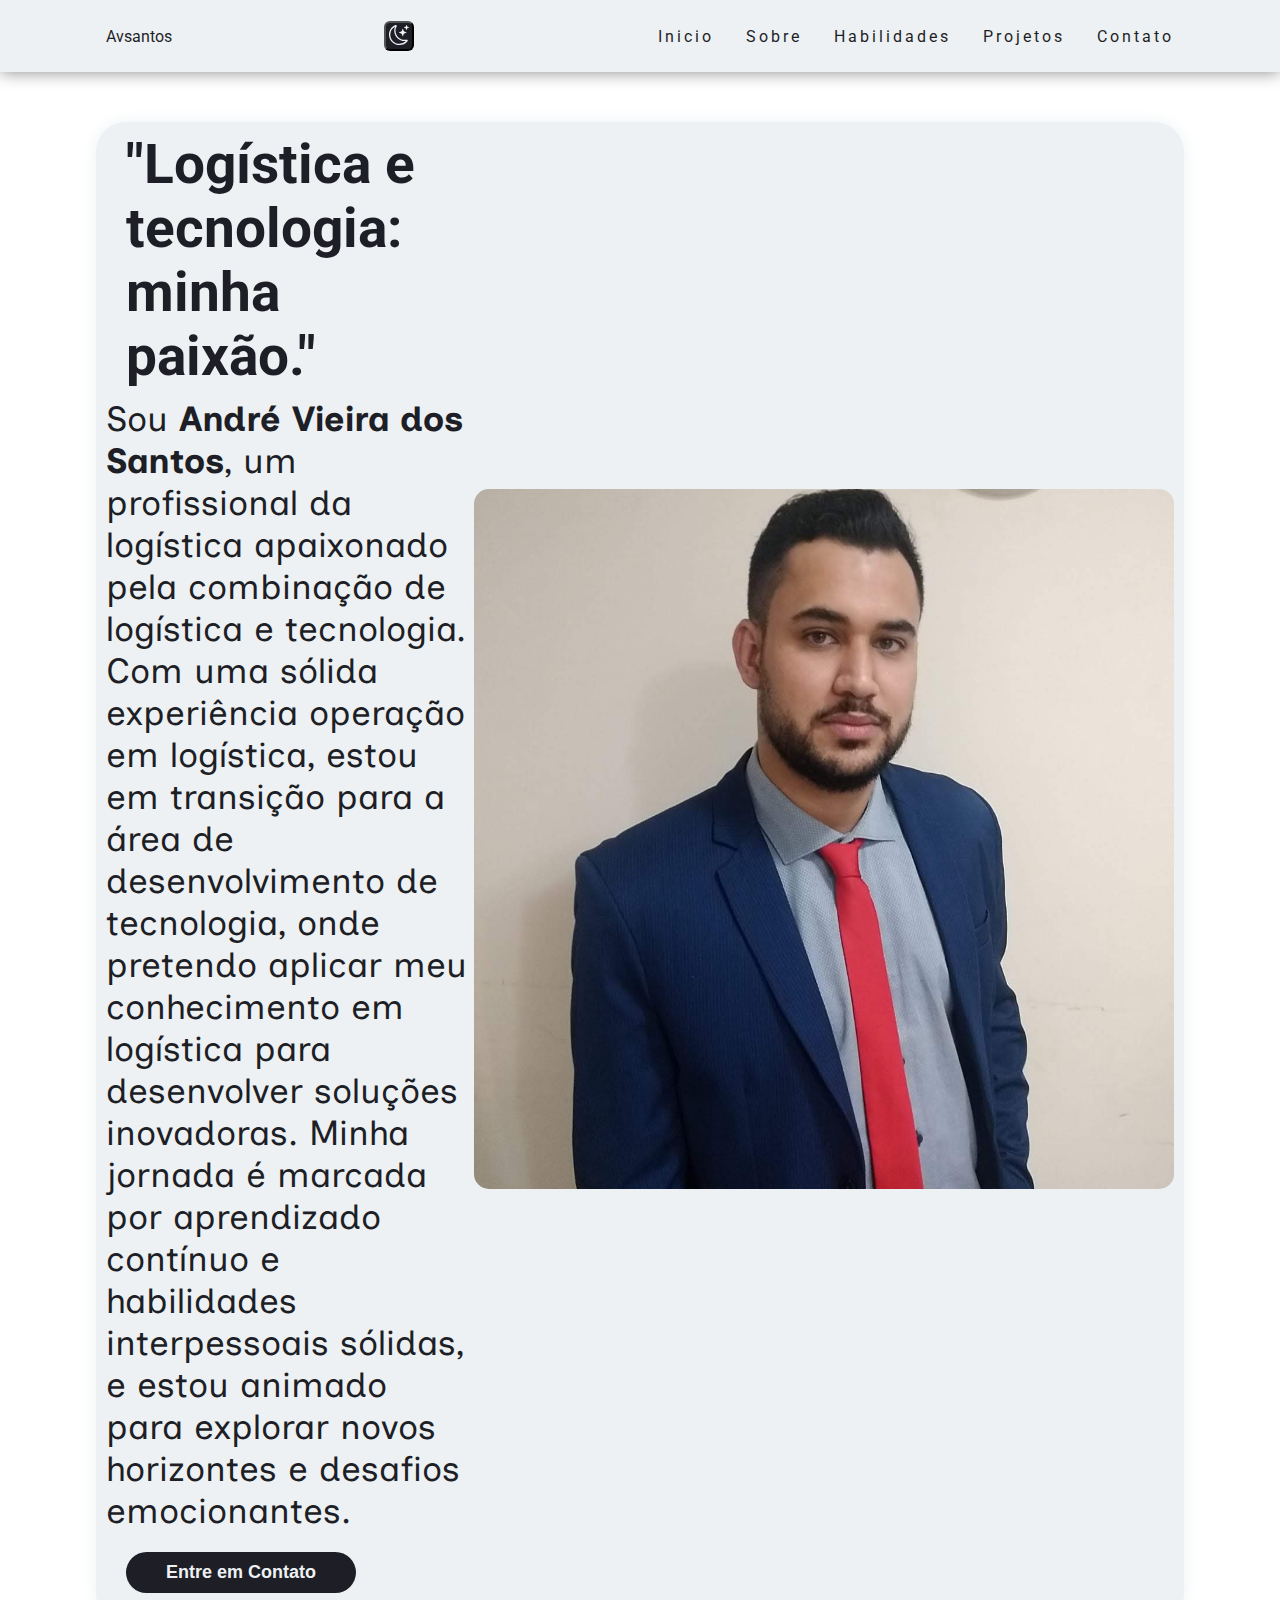
<file: index.html>
<!DOCTYPE html>
<html lang="pt-br">
  <head>
    <meta charset="UTF-8" />
    <meta name="viewport" content="width=device-width, initial-scale=1.0" />
    <title>AVSantos-Portifolio</title>

    
    <link rel="stylesheet" href="style.css" />

    <link rel="preconnect" href="https://fonts.googleapis.com" />
    <link rel="preconnect" href="https://fonts.gstatic.com" crossorigin />
    <link
      href="https://fonts.googleapis.com/css2?family=Inclusive+Sans&display=swap"
      rel="stylesheet"
    />
    <link rel="preconnect" href="https://fonts.googleapis.com" />
    <link rel="preconnect" href="https://fonts.gstatic.com" crossorigin />
    <link rel="preconnect" href="https://fonts.googleapis.com" />
    <link rel="preconnect" href="https://fonts.gstatic.com" crossorigin />
    <link rel="preconnect" href="https://fonts.googleapis.com" />
    <link rel="preconnect" href="https://fonts.gstatic.com" crossorigin />
    <link
      href="https://fonts.googleapis.com/css2?family=Roboto:wght@500&display=swap"
      rel="stylesheet"
    />
  </head>
  <body>
    
  <header>
    <nav>
      <a class="Logo" href="">Avsantos</a>
      <button class="button" id="btn-dark-mode-toggle">ok</button>
      <div class="mobile-menu">
        <div class="line1"></div>
        <div class="line2"></div>
        <div class="line3"></div>
      </div>

      <ul class="nav-list">
        <li><a href="index.html">Inicio</a></li>
        <li><a href="sobre.html">Sobre</a></li>
        <li><a href="habilidades.html">Habilidades</a></li>
        <li><a href="projetos.html">Projetos</a></li>
        <li><a href="contato.html">Contato</a></li>
      </ul>

    </nav>
  </header>
      
      
    </div>
    </div>
    

    <div class="Main_inicio">
      <div class="main_left">
        <h1>"Logística e tecnologia: minha paixão."</h1>

        <p>
          Sou <span style="font-weight: bold">André Vieira dos Santos</span>, um
          profissional da logística apaixonado pela combinação de logística e
          tecnologia. Com uma sólida experiência operação em logística, estou em
          transição para a área de desenvolvimento de tecnologia, onde pretendo
          aplicar meu conhecimento em logística para desenvolver soluções
          inovadoras. Minha jornada é marcada por aprendizado contínuo e
          habilidades interpessoais sólidas, e estou animado para explorar novos
          horizontes e desafios emocionantes. 
        </p>

        <div class="btn_contato">
          <a href="contato.html"><button>Entre em Contato</button></a>
        </div>
      </div>
     
      <div class="main_rigth">
        <img src="img/Andre.jpg" alt="andre" />
      </div>
    </div>


  </div>



  
  <script src="scripts.js"></script>
</body>

</html>
</file>
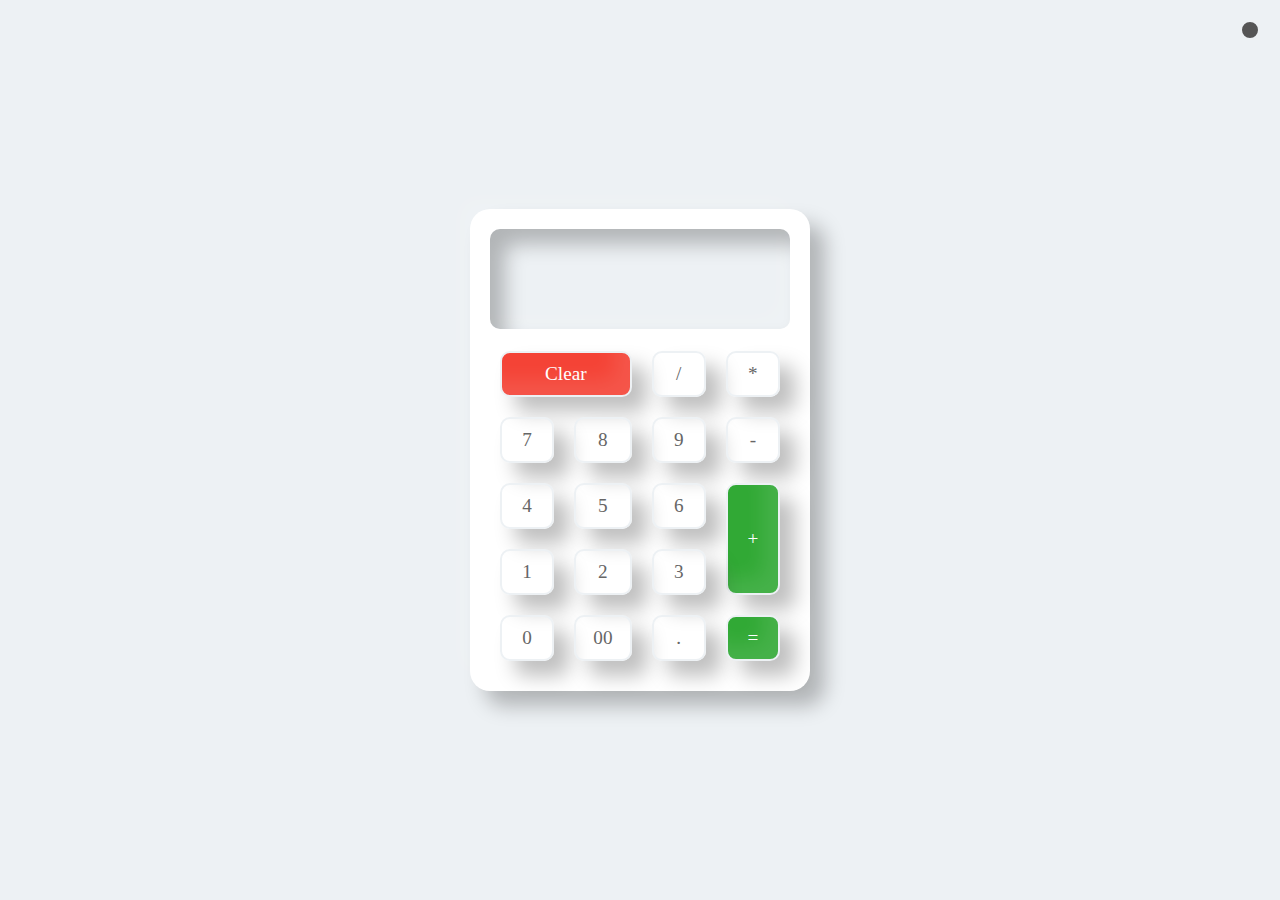
<file: CALCULADORA/index.html>
<!DOCTYPE html>
<html lang="en">
<head>
    <meta charset="UTF-8">
    <meta name="viewport" content="width==device-width, initial-scale=1.0">
    <title>Calculadora</title>
    <link rel="stylesheet" href="stylecalc.css">

</head>
<body>
    <div class="toggleBtn"></div>
    <div class="calculadora">
        <div class="buttons">
            <h2 id="value"></h2>
            <span id="clear">Clear</span>
            <span>/</span>
            <span>*</span>
            <span>7</span>
            <span>8</span>
            <span>9</span>
            <span>-</span>
            <span>4</span>
            <span>5</span>
            <span>6</span>
            <span id="plus">+</span>
            <span>1</span>
            <span>2</span>
            <span>3</span>
            <span>0</span>
            <span>00</span>
            <span>.</span>
            <span id="equal">=</span>
        </div>
    </div>
    <script src="script.js"></script>
</body>
</html>
</file>
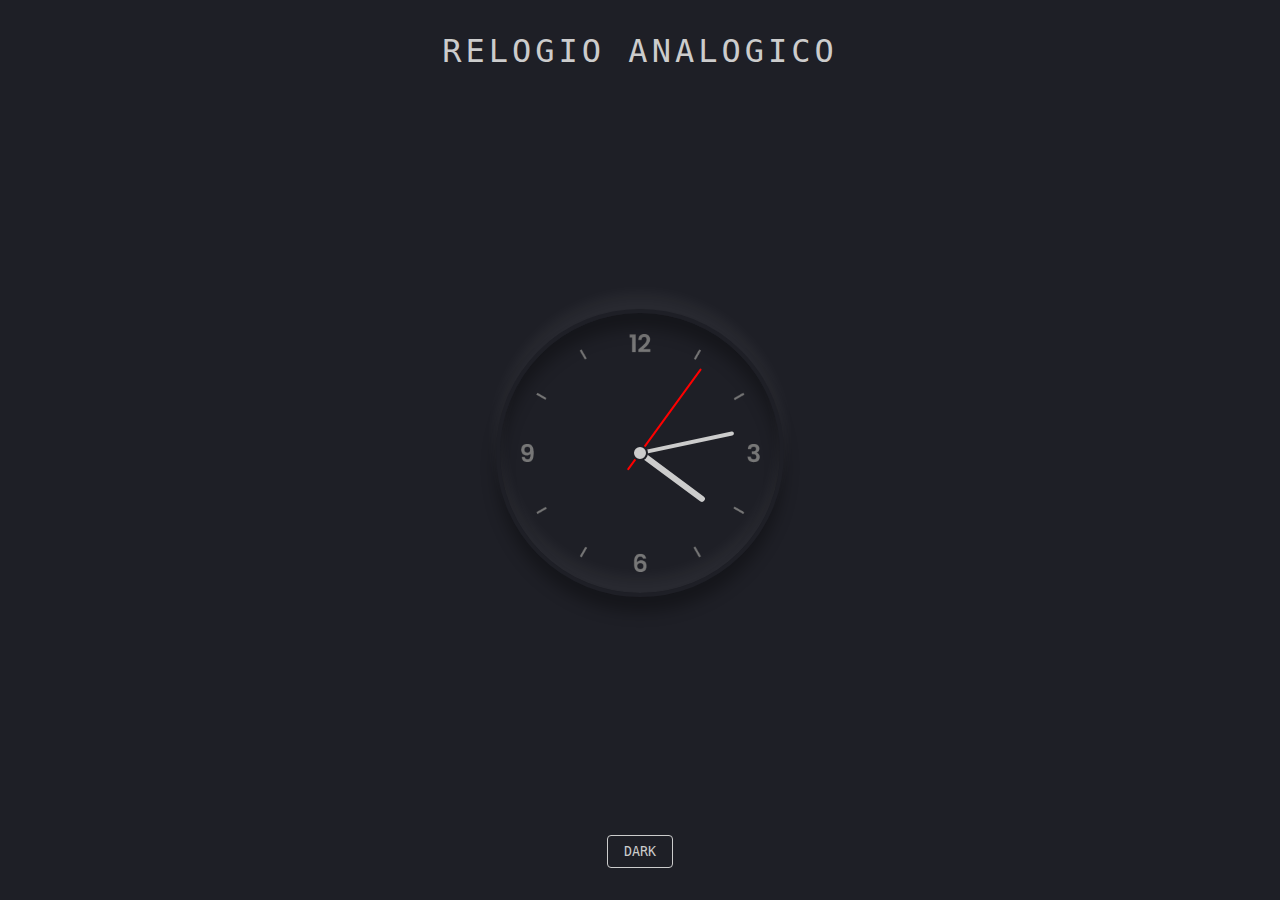
<file: RELOGIO/index.html>
<!DOCTYPE html>
<html lang="pt-br">
<head>
    <meta charset="UTF-8">
    <meta name="port" content="width=device-width, initial-scale=1.0">
    <title>RELOGIO</title>
    <link rel="stylesheet" href="stylerel.css">

</head>
<body>
    <div class="page-header">Relogio analogico</div>
    <div class="clock">
        <div class="hour"></div>
        <div class="min"></div>
        <div class="sec"></div>
    </div>
    <div class="switch-cont">
        <button class="switch-btn">Light</button>
    </div>
    <script src="script.js"></script>
</body>
</html>
</file>
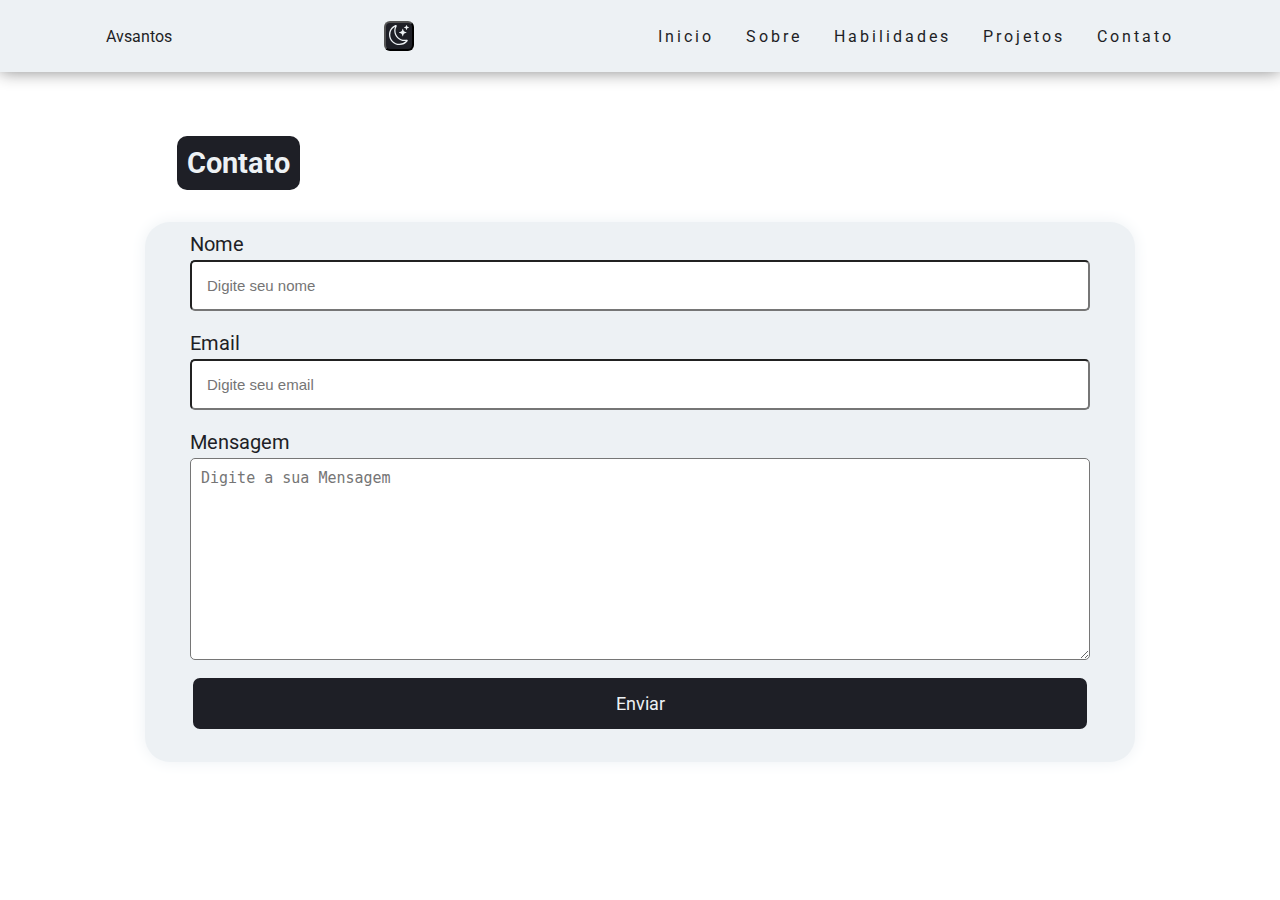
<file: contato.html>
<!DOCTYPE html>
<html lang="pt-br">
<head>
    <meta charset="UTF-8">
    <meta name="viewport" content="width=device-width, initial-scale=1.0">
    <title>CONTATO</title>
    <link rel="stylesheet" href="style.css" />

    <link rel="preconnect" href="https://fonts.googleapis.com" />
    <link rel="preconnect" href="https://fonts.gstatic.com" crossorigin />
    <link
      href="https://fonts.googleapis.com/css2?family=Inclusive+Sans&display=swap"
      rel="stylesheet"
    />
    <link rel="preconnect" href="https://fonts.googleapis.com" />
    <link rel="preconnect" href="https://fonts.gstatic.com" crossorigin />
    <link rel="preconnect" href="https://fonts.googleapis.com" />
    <link rel="preconnect" href="https://fonts.gstatic.com" crossorigin />
    <link rel="preconnect" href="https://fonts.googleapis.com" />
    <link rel="preconnect" href="https://fonts.gstatic.com" crossorigin />
    <link
      href="https://fonts.googleapis.com/css2?family=Roboto:wght@500&display=swap"
      rel="stylesheet"
    />
   
  </head>
  <body>
    <header>
      <nav>
        <a class="Logo" href="">Avsantos</a>
        <button class="button" id="btn-dark-mode-toggle">ok</button>
        <div class="mobile-menu">
          <div class="line1"></div>
          <div class="line2"></div>
          <div class="line3"></div>
        </div>
  
        <ul class="nav-list">
          <li><a href="index.html">Inicio</a></li>
          <li><a href="sobre.html">Sobre</a></li>
          <li><a href="habilidades.html">Habilidades</a></li>
          <li><a href="projetos.html">Projetos</a></li>
          <li><a href="contato.html">Contato</a></li>
        </ul>
  
  
      </nav>
    </header>
 

    
    <div class="body_contato">
    
    <div class="main_contato">
        <div class="top_contato"><h3>Contato</h3></div>
            <section>
              <form action="https://api.staticforms.xyz/submit " method="post" data-form>
              <label>Nome</label>
              <input type="text" name="name" placeholder="Digite seu nome" autocomplete="off">
              <label>Email</label>
              <input type="Email" nome="Email" placeholder="Digite seu email" autocomplete="off" required>
              <label> Mensagem</label>
              <textarea name="Mensagem" id="" cols="30" rows="10" placeholder="Digite a sua Mensagem"></textarea>
              <button id="btn-enviar"type="submit" data-button>Enviar</button>



              <input type="hidden" name="accessKey" value="d4cd1c83-86b8-4e2f-acc1-2fa7f0798363">
              <input type="hidden" name="redirectTo" value="">
              </form>
    
            </section>
      </div>
    </div>
    </div>
  </body>

  

<script defer src="scripts.js"></script>

</html>
</file>
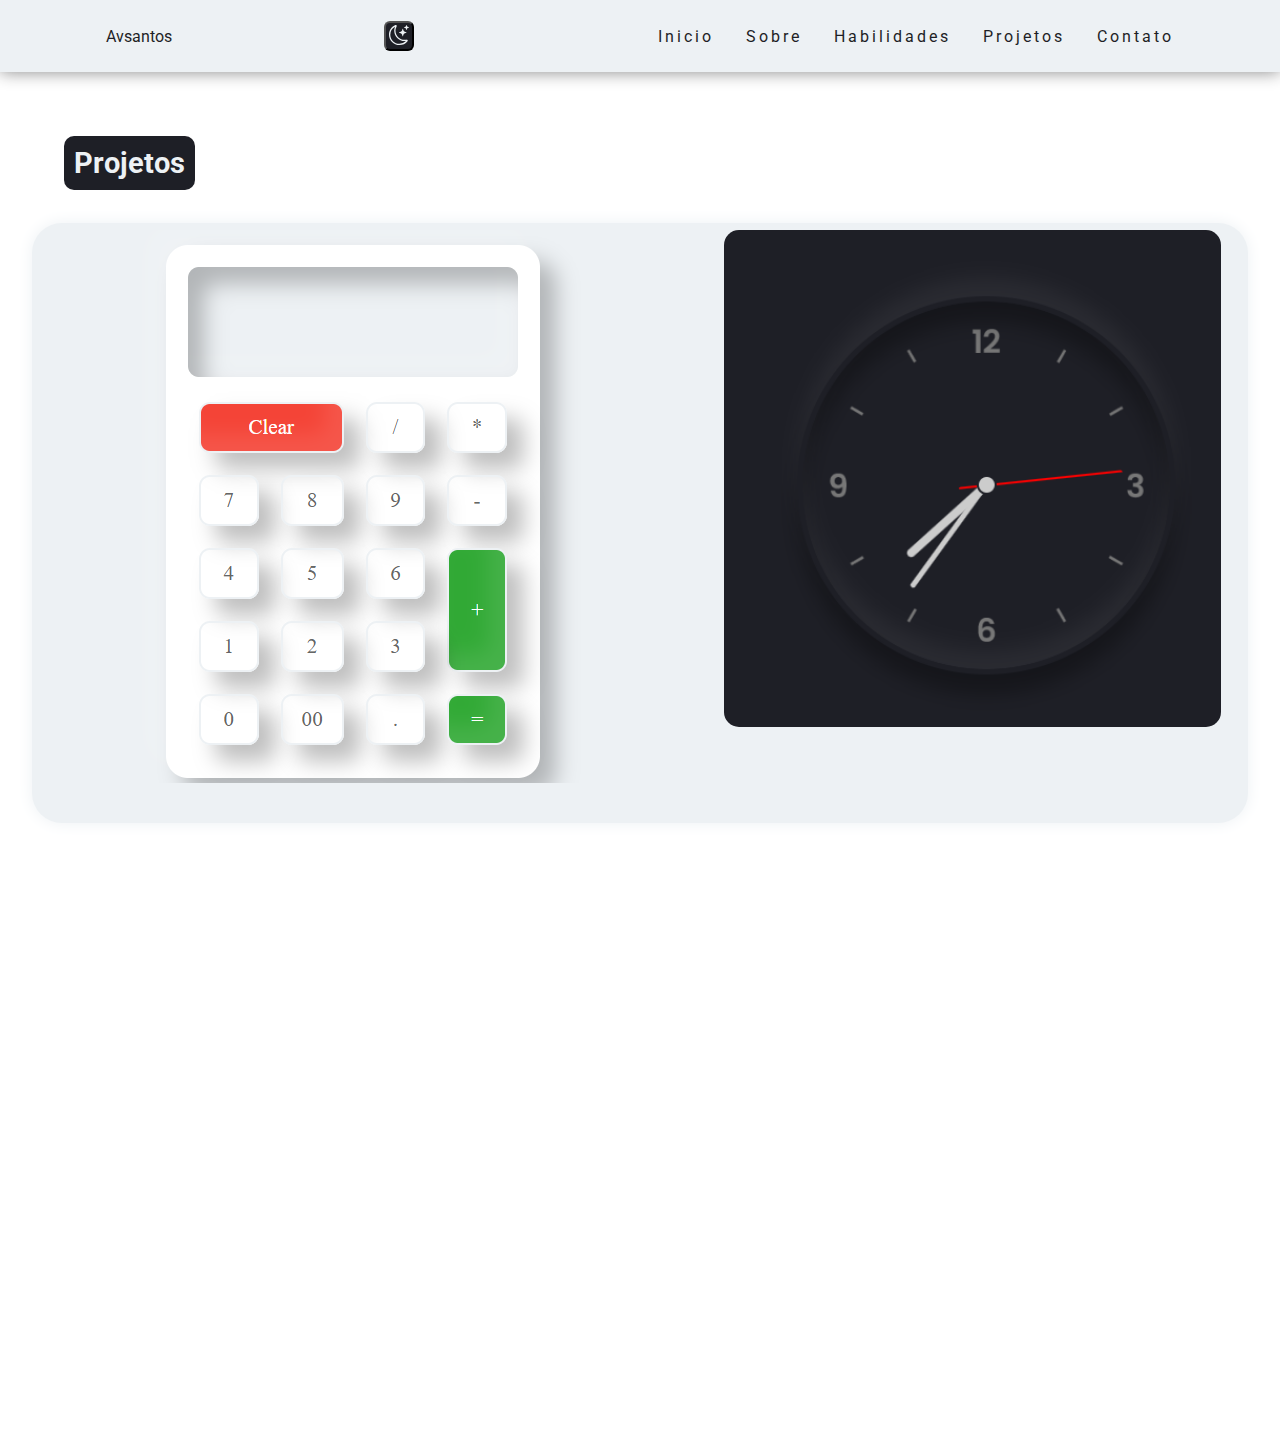
<file: projetos.html>
<!DOCTYPE html>
<html lang="pt-br">
<head>
    <meta charset="UTF-8">
    <meta name="viewport" content="width=device-width, initial-scale=1.0">
    <title>PROJETOS</title>
    <link rel="stylesheet" href="style.css" />
    

    <link rel="preconnect" href="https://fonts.googleapis.com" />
    <link rel="preconnect" href="https://fonts.gstatic.com" crossorigin />
    <link
      href="https://fonts.googleapis.com/css2?family=Inclusive+Sans&display=swap"
      rel="stylesheet"
    />
    <link rel="preconnect" href="https://fonts.googleapis.com" />
    <link rel="preconnect" href="https://fonts.gstatic.com" crossorigin />
    <link rel="preconnect" href="https://fonts.googleapis.com" />
    <link rel="preconnect" href="https://fonts.gstatic.com" crossorigin />
    <link rel="preconnect" href="https://fonts.googleapis.com" />
    <link rel="preconnect" href="https://fonts.gstatic.com" crossorigin />
    <link
      href="https://fonts.googleapis.com/css2?family=Roboto:wght@500&display=swap"
      rel="stylesheet"
    />
  </head>
  <body>
    <header>
      <nav>
        <a class="Logo" href="">Avsantos</a>
        <button class="button" id="btn-dark-mode-toggle">ok</button>
        <div class="mobile-menu">
          <div class="line1"></div>
          <div class="line2"></div>
          <div class="line3"></div>
        </div>
  
        <ul class="nav-list">
          <li><a href="index.html">Inicio</a></li>
          <li><a href="sobre.html">Sobre</a></li>
          <li><a href="habilidades.html">Habilidades</a></li>
          <li><a href="projetos.html">Projetos</a></li>
          <li><a href="contato.html">Contato</a></li>
        </ul>
  
  
      </nav>
    </header>
          
    <div class="main_projetos">
        <div class="top_projetos"><h3>Projetos</h3></div>
    
  <div class="projetos1">
    <ul>
      <li><a href="CALCULADORA/index.html" target="_blank"><img src="CALCULADORA/CALCULADORA.png" alt="Calculadora"></a></li>
      <li><a href="RELOGIO/index.html" target="_blank"><img src="RELOGIO/Relogio.png" alt="Relogio"></a></li>
      
    </ul>
  </div>
  
  

  
      </div>
    </div>
    
    <script src="scripts.js"></script>
  </body>
</html>
</file>
<file: style.css>
/*tratamento de color do site com variaveis para utilização do dark-mode*/

:root {
    --body-bg: #edf1f4;
    --color-font: #1e1f26;
    --color-top-buttom: #1e1f26;
    --color-butom-hover: #888888;
    --font-ft: 'Roboto', sans-serif;

}

[data-theme="dark"] {
    --body-bg: #1e1f26;
    --color-font: #edf1f4;
    --color-top-buttom: #edf1f4;
    --color-butom-hover: #888888;
}



* {
    margin: 0;
    padding: 0;
}

a {
    color: var(--color-font);
    text-decoration: none;
    transition: 0.3s;
}

a:hover {
    opacity: 0.7;
}

.logo {
    font-size: 24px;
    text-transform: uppercase;
    letter-spacing: 4px;

}

nav {
    display: flex;
    justify-content: space-around;
    align-items: center;
    font-family: var(--font-ft);
    background: var(--body-bg);
    height: 8vh;
    box-shadow: 0 0 1em var(--color-butom-hover);
}

.nav-list {
    list-style: none;
    display: flex;
}

.nav-list li {
    letter-spacing: 3px;
    margin-left: 32px;
    cursor: pointer;
}

.mobile-menu {
    display: none;
    cursor: pointer;
}

.mobile-menu div {
    width: 32px;
    height: 2px;
    background: var(--color-font);
    margin: 8px;
}

.button {
    background-color: var(--color-top-buttom);
    padding: 0px;
    top: 1px;
    border: solid 1var(--color-font);
    border-radius: 20%;
    width: 30px;
    height: 30px;
    cursor: pointer;
}

.button:hover {
    background-color: var(--color-butom-hover);
    transition: 400ms;
    border: none;

}

.button:hover svg {
    color: var(--body-bg);
}

/*tratamento para imagem do btn da dark-mode e white-mode*/
svg {
    color: var(--body-bg);
    width: 20px;
    height: 20px;

}

/*Incio-- onde tudo começa*/

.Main_inicio {
    margin-top: 50px;
    margin-left: 6rem;
    margin-right: 6rem;
    border: none;
    padding: 10px;
    display: flex;
    /*sempre deixar flex para que o texto não sobrepoen a navbar*/
    justify-content: space-around;
    align-items: center;
    gap: 5px;
    scroll-margin-top: 20rem;
    background: var(--body-bg);
    border-radius: 30px;
    box-shadow: 0 0 1em var(--body-bg);

}

/* uma frase sobre mim*/

.main_left h1 {
    align-items: flex-start;
    margin-left: 20px;
    border-radius: 5px;
    font-size: 55px;
    font-family: 'Roboto', sans-serif;
    color: var(--color-font);

}

/* uma leve descrição sobre mim*/

.main_left p {
    position: relative;
    font-size: 35px;
    justify-content: center;
    margin-top: 10px;
    flex: 1;
    font-family: 'Inclusive Sans', sans-serif;
    color: var(--color-font);
}

/* minha foto */
.main_rigth img {
    /* position: relative; */
    width: 700px;
    margin: 0;
    margin-bottom: 4rem;

}


/* botão para entrar em contato*/

.btn_contato button {
    margin: 20px;
    padding: 10px 40px;
    font-size: 18px;
    font-weight: 600;
    background-color: var(--color-top-buttom);
    color: var(--body-bg);
    border: 0;
    border-radius: 30px;
    cursor: pointer;
    transition: 0.2s;

}

.btn_contato button:hover {
    background-color: var(--color-butom-hover);
    box-shadow: 0px 0px 10px var(--color-top-buttom);
    transform: scale(1.05);
    color: var(--color-font);

}



/*parte onde fala sobre mim Sobre mim*/

.main_sobre {
    padding: 2rem;


}

.sbrm {
    display: inline-block;
    padding: 10px;
    margin: 32px;
    font-size: 25px;
    border: 0.1px transparent var(--color-font);
    border-radius: 10px;
    background-color: var(--color-top-buttom);
    color: var(--body-bg);
    font-family: 'Roboto', sans-serif;

}

.sbrmim {
    margin: 20px;
    padding: 2rem;
    font-size: 25px;
    font-family: var(--font-ft);
    text-align: start;
    color: var(--color-font);
    background: var(--body-bg);
    border-radius: 25px;
    box-shadow: 0 0 1em var(--body-bg);
}


/* parte onde descreve as habilidades*/

.main_habilidades {
    padding: 2rem;
}

.top_habilidades {
    display: inline-block;
    padding: 10px;
    margin: 32px;
    font-size: 25px;
    border: 0.1px transparent var(--color-font);
    border-radius: 10px;
    background-color: var(--color-top-buttom);
    color: var(--body-bg);
    font-family: 'Roboto', sans-serif;
}


.habilidades {
    padding: 4rem;
    font-size: 25px;
    font-family: sans-serif;
    text-align: justify;
    color: var(--color-font);
    background: var(--body-bg);
    border-radius: 25px;
    box-shadow: 0 0 1em var(--body-bg);
}



/* parte dos projetos com animação em desenvolvimento*/

.main_projetos {
    padding: 2em;
    height: 300px;


}

.top_projetos {
    display: inline-block;
    padding: 10px;
    margin: 32px;
    font-size: 25px;
    border: 0.1px transparent var(--color-font);
    border-radius: 10px;
    background-color: var(--color-top-buttom);
    color: var(--body-bg);
    font-family: 'Roboto', sans-serif;

}

.projetos1 ul {
    column-count: 2;
    column-gap: 25px;
    display: flex;
    justify-content: space-around;
    align-items: flex-start;
    margin: 1px;
    width: 50rem;
    height: 50rem;
    left: 20rem;
    padding: 45px;

}

.projetos1 {
    background-color: var(--body-bg);
    width: 100%;
    height: 200%;
    border-radius: 30px;
    box-shadow: 0 0 1em var(--body-bg);


}

img {
    width: 100%;
    aspect-ratio: 1/1;
    object-fit: cover;
    transition: scale 350ms ease, opacity 350ms linear;
    border-radius: 15px;
    cursor: pointer;
    z-index: 1;

}

.projetos1:has(img:hover) img:not(:hover) {
    scale: .9;
    opacity: .7;

}

li {
    list-style-type: none
}


spann {
    display: flex;
    position: absolute;
    top: 120px;
    font-family: 'Roboto', sans-serif;
    font-size: 20px;
    letter-spacing: 12px;
    color: var(--color-font);
}

/*CONTATOS*/

.main_contato {
    padding: 2rem;
}

.top_contato {
    display: inline-block;
    padding: 10px;
    margin: 32px;
    font-size: 25px;
    border: 0.1px transparent var(--color-font);
    border-radius: 10px;
    background-color: var(--color-top-buttom);
    color: var(--body-bg);
    font-family: 'Roboto', sans-serif;
}



.body_contato {
    display: flex;
    align-items: center;
    justify-content: center;
    min-width: 100vh;

}

section {
    border-radius: 15px;
    display: flex;
    align-items: center;
    justify-content: center;
    min-width: 100vh;
    background-color: var(--color-top-buttom);
    color: var(--color-font);
    padding: 10px 45px;
    width: 500px;
    background: var(--body-bg);
    border-radius: 25px;
    box-shadow: 0 0 1em var(--body-bg);
}

section h {
    color: var(--color-font);
    font-size: 2.5rem;
    margin: 2rem;
}

section form {
    border-radius: 15;
    display: flex;
    flex-direction: column;
    width: 100%;

}

form label {
    color: var(--color-font);
    font-size: 20px;
    margin-bottom: 4px;
    font-family: 'Roboto', sans-serif;
}

form input {
    padding: 15px;
    outline: none;
    border: solid 1;
    margin-bottom: 20px;
    font-size: 15px;
    transition: all 0.5s;
    border-radius: 5px;
}

form input:focus {
    border-radius: 16px;
    box-shadow: 0px 0px 10px var(--body-bg);
}


form textarea {
    padding: 10px;
    outline: none;
    border: solid 5;
    font-size: 15px;
    margin-bottom: 15px;
    transition: all 0.5s;
    border-radius: 5px;
}

form textarea:focus {
    border-radius: 16px;
    box-shadow: 0px 0px 10px var(--body-bg);
}

form button {
    padding: 15px;
    cursor: pointer;
    background-color: var(--color-font);
    color: var(--body-bg);
    font-size: 18px;
    font-family: 'Roboto', sans-serif;
    transition: all 1;
    margin-bottom: 20px;
    border-radius: 10px;
    border: solid var(--body-bg);
}

form button:hover {
    box-shadow: 0px 0px 20px var(--body-bg);
    background-color: var(--body-bg);
    color: var(--color-font);
    border: 1px transparent var(--color-font);

}


.success,
.error {
    text-align: center;
}

.success {
    color: var(--color-font);
}

.error {
    color: var(--color-font);
}


/*tratamendo de responsividade*/



@media (max-width: 878px) {

    body {
        overflow-x: hidden;

    }

    .nav-list {
        position: absolute;
        top: 8vh;
        right: 0;
        width: 100vw;
        height: 92vh;
        background: var(--body-bg);
        flex-direction: column;
        align-items: center;
        box-shadow: 0 0 1em var(--color-butom-hover);
        justify-content: space-around;
        transform: translateX(100%);
        transition: transdorm 0.3s ease-in;
    }

    .nav-list li {
        margin-left: 0;
        flex: 1;
    }

    .mobile-menu {
        display: block;

    }

    .nav-list.active {
        transform: translatex(0);

    }

    .button {
        width: 20px;
        height: 20px;
    }

    .button svg {
        width: 10px;
        height: 10px;

    }
}

@keyframes navLinkFade {
    from {
        opacity: 0;
        transform: translateX(50px);
    }

    to {
        opacity: 1;
        transform: translateX(0);
    }
}


.mobile-menu.active .line1 {
    transform: rotate(-45deg) translate(-8px, 8px);
}

.mobile-menu.active .line2 {
    opacity: 0;
}

.mobile-menu.active .line3 {
    transform: rotate(45deg) translate(-5px, -7px);
}



@media (max-width: 878px) {

    /* Incio-- onde tudo começa*/
    body, html {
        height: 100%;
        margin: 0;
        padding: 0;

    }

    .Main_inicio {
        margin-top: 50px;
        margin-left: 15px;
        margin-right: 15px;
        justify-content: center;
        border: none;
        display: block;
        scroll-margin-top: 20rem;
        flex: 2;
    }

    .hidden {
        display: none;
    }


    /* uma frase sobre mim*/
    .main_left h1 {
        font-size: 33px;
        justify-content: center;
    }

    /* uma leve descrição sobre mim*/
    .main_left p {
        font-size: 15px;
        justify-content: center;
        margin-top: 30px;
        padding: 15px;
        flex: 1;
        word-break: break-all;
    }

    */

    /* minha foto */
    .main_rigth {
        justify-content: center;
        display: flex;
    }


    .main_rigth img {

        width: 250px;
        justify-content: center;
        align-items: center;
    }



    /* botão para entrar em contato*/
    .btn_contato {
        display: flex;
        justify-content: center;
        width: 100%;


    }

    .btn_contato a {
        padding: 0;
    }

    #btn_contato button {
        /* margin: 20px;
    padding: 0; */
        font-size: 3px;
        justify-content: center;
        align-items: center;
        width: 100vh;
    }


    .main_sobre {
        padding: 1rem;
    }

    .sbrm {
        display: inline-block;
        padding: 5px;
        margin: 32px;
        font-size: 20px;

    }

    .sbrmim {
        padding: 1rem;
        font-size: 15px;
        font-family: sans-serif;
        text-align: justify;

    }

    .main_habilidades {
        padding: 1rem;
    }

    .top_habilidades {
        display: inline-block;
        padding: 5px;
        margin: 32px;
        font-size: 20px;

    }

    .habilidades {
        padding: 1rem;
        font-size: 15px;
        font-family: sans-serif;
        text-align: justify;

    }

    .main_projetos {
        padding: 1em;
    }

    .top_projetos {
        display: inline-block;
        padding: 5px;
        margin: 32px;
        font-size: 20px;
    }

    .main_contato {
        padding: 1rem;
    }

    .top_contato {
        display: inline-block;
        padding: 5px;
        margin: 32px;
        font-size: 20px;
    }

    .body_contato {
        min-width: auto;
    }

    section {
        width: 150px;
        min-width: 360px;
        padding: 5px 25px;
    }

    section h {
        font-size: 2rem;
    }

    form label {
        font-size: 15px;
    }

    form input {
        font-size: 15px;
    }
}

@media (max-width:1300px) {

    img {
        width: 100%;
    }

    .projetos1 ul {
        padding: 7px;
        display: flex;
        margin: 1px;
        width: 100%;
        height: 200%;


    }
}
</file>
<file: CALCULADORA/stylecalc.css>
* {
    margin: 0;
    padding: 0;
    box-sizing: border-box;
    font-family: "Montserrat";
}

body {
    display: flex;
    justify-content: center;
    align-items: center;
    min-height: 100vh;
    background: #edf1f4;

}

.calculadora {
    position: relative;
    width: 340px;
    padding: 20px;
    border-radius: 20px;
    background: #fff;
    box-shadow:
        15px 15px 20px rgba(0, 0, 0, 0.25),
        -15px -15px 20px rgba(255, 255, 255, 0.1);
}

.calculadora .buttons {
    position: relative;
    display: grid;
}

.calculadora .buttons #value {
    position: relative;
    grid-column: span 4;
    user-select: none;
    overflow: none;
    width: 100%;
    text-align: end;
    color: #5166d6;
    height: 100px;
    line-height: 100px;
    border-radius: 10px;
    margin-bottom: 12px;
    padding: 0 20px;
    font-size: 2em;
    font-weight: 500;
    background: #edf1f4;
    box-shadow:
        inset 15px 15px 20px rgba(0, 0, 0, 0.25),
        inset -15px -15px 20px rgba(255, 255, 255, 0.1);
}


.calculadora .buttons span {
    position: relative;
    padding: 10px;
    margin: 10px;
    border-radius: 10px;
    cursor: pointer;
    user-select: none;
    min-width: 40px;
    display: flex;
    justify-content: center;
    align-items: center;
    font-size: 1.2em;
    color: #666;
    border: 2px solid #edf1f4;
    box-shadow:
        15px 15px 20px rgba(0, 0, 0, 0.25),
        inset -15px -15px 20px rgba(255, 255, 255, 0.1);


}

.calculadora .buttons span#clear {
    grid-column: span 2;
    background-color: #f44336;
    color: #fff;
    border: 2px solid #edf1f4;
}

.calculadora .buttons span#plus,
.calculadora .buttons span#equal {
    grid-row: span 2;
    background-color: #31a935;
    color: #fff;
    border: 2px solid #edf1f4;
}

.calculadora .buttons span#clear:active,
.calculadora .buttons span#plus:active,
.calculadora .buttons span#equal:active {
    box-shadow: 5px 5px 10px rgba(0, 0, 0, 0.1),
        -5px -5px 10px #fff,
        inset 5px 5px 10px rgba(0, 0, 0, 0.1);
}

.toggleBtn {
    position: fixed;
    top: 20px;
    right: 20px;
    width: 20px;
    height: 20px;
    border-radius: 50%;
    background: #555;
    cursor: pointer;
    border: 2px solid #edf1f4;
    box-shadow:
        5px 5px 10px rgba(0, 0, 0, 0.1),
        -5px -5px 10px #fff, ;
}

.dark {
    background: #282c2f;
}

.dark .calculadora {
    background: #33393e;
    box-shadow:
        15px 15px 20px rgba(0, 0, 0, 0.25),
        -15px -15px 20px rgba(255, 255, 255, 0.1);
}


.dark .calculadora .buttons #value {
    background: #33393e;
    color: #eee;
    box-shadow: inset 15px 15px 20px rgba(0, 0, 0, 0.5),
        inset -15px -15px 20px rgba(255, 255, 255, 0.1);
}

.dark .calculadora .buttons span {
    color: #eee;
    border: 2px solid #eee;
    box-shadow: 5px 5px 10px rgba(0, 0, 0, 0.25),
        -5px -5px 10px rgba(255, 255, 255, 0.1);
}

.dark .calculadora .buttons span:active {
    box-shadow: inset 5px 5px 10px rgba(0, 0, 0, 0.25),
        inset -5px -5px 10px rgba(255, 255, 255, 0.1);
}


.dark .calculadora .buttons span#clear,
.dark .calculadora .buttons span#plus,
.dark .calculadora .buttons span#equal {
    border: solid 2px #333;
}

.dark .calculadora .buttons span#clear:active,
.dark .calculadora .buttons span#plus:active,
.dark .calculadora .buttons span#equal:active {
    box-shadow: inset 5px 5px 10px rgba(0, 0, 0, 0.1);
}
</file>
<file: RELOGIO/stylerel.css>
:root{
    --main-bg-color: #fff;
    --main-text-color: #888888;
}

[data-theme="dark"]{
    --main-bg-color:#1e1f26;
    --main-text-color:#ccc;
}

*{
    box-sizing: border-box;
}

body{
    margin: 0;
    height: 100vh;
    display: flex;
    flex-direction: column;
    justify-content: space-between;
    align-items: center;
    font-size: 16px;
    background-color: var(--main-bg-color);
    position: relative;
    transition: all ease 0.2s;
}

.page-header{
    font-size: 2rem;
    color: var(--main-text-color);
    padding: 1em 0;
    font-family: monospace;
    text-transform: uppercase;
    letter-spacing: 4px;
    transition: all ease 0.2s;
}

.clock{
    min-height: 18em;
    min-width: 18em;
    display: flex;
    justify-content: center;
    align-items: center;
    background-color: var(--main-bg-color);
    background-image: url(clock.png);
    background-position: center center;
    background-size: cover;
    border-radius: 50%;
    border: 4px solid var(--main-bg-color);
    box-shadow: 0 -15px 15px rgba(255, 255, 255, 0.05),
    inset 0 -15px 15px rgba(255, 255, 255, 0.05), 0 15px 15px rgba(0, 0, 0, 0.3),
    inset 0 15px 15px rgba(0, 0, 0, 0.3);
    transition: all ease 0.2s;
}

.clock:before {
    content: "";
    height: 0.75rem;
    width: 0.75rem;
    background-color: var(--main-text-color);
    border: 2px solid var(--main-bg-color);
    position: absolute;
    border-radius: 50%;
    z-index: 1000;
    transition: all ease 0.2s;
  }
.hour,.min,.sec {
  position: absolute;
  display: flex;
  justify-content: center;
  border-radius: 50%;
}
.hour {
  height: 10em;
  width: 10em;
}
.hour:before {
  content: "";
  position: absolute;
  height: 50%;
  width: 6px;
  background-color: var(--main-text-color);
  border-radius: 6px;
}
.min {
  height: 12em;
  width: 12em;
}
.min:before {
  content: "";
  height: 50%;
  width: 4px;
  background-color: var(--main-text-color);
  border-radius: 4px;
}
.sec {
  height: 13em;
  width: 13em;
}
.sec:before {
  content: "";
  height: 60%;
  width: 2px;
  background-color: #f00;
  border-radius: 2px;
}

/* Style for theme switch btn */
.switch-cont {
  margin: 2em auto;
  /* position: absolute; */
  bottom: 0;
}
.switch-cont .switch-btn {
  font-family: monospace;
  text-transform: uppercase;
  outline: none;
  padding: 0.5rem 1rem;
  background-color: var(--main-bg-color);
  color: var(--main-text-color);
  border: 1px solid var(--main-text-color);
  border-radius: 0.25rem;
  cursor: pointer;
  transition: all ease 0.3s;
}
</file>
